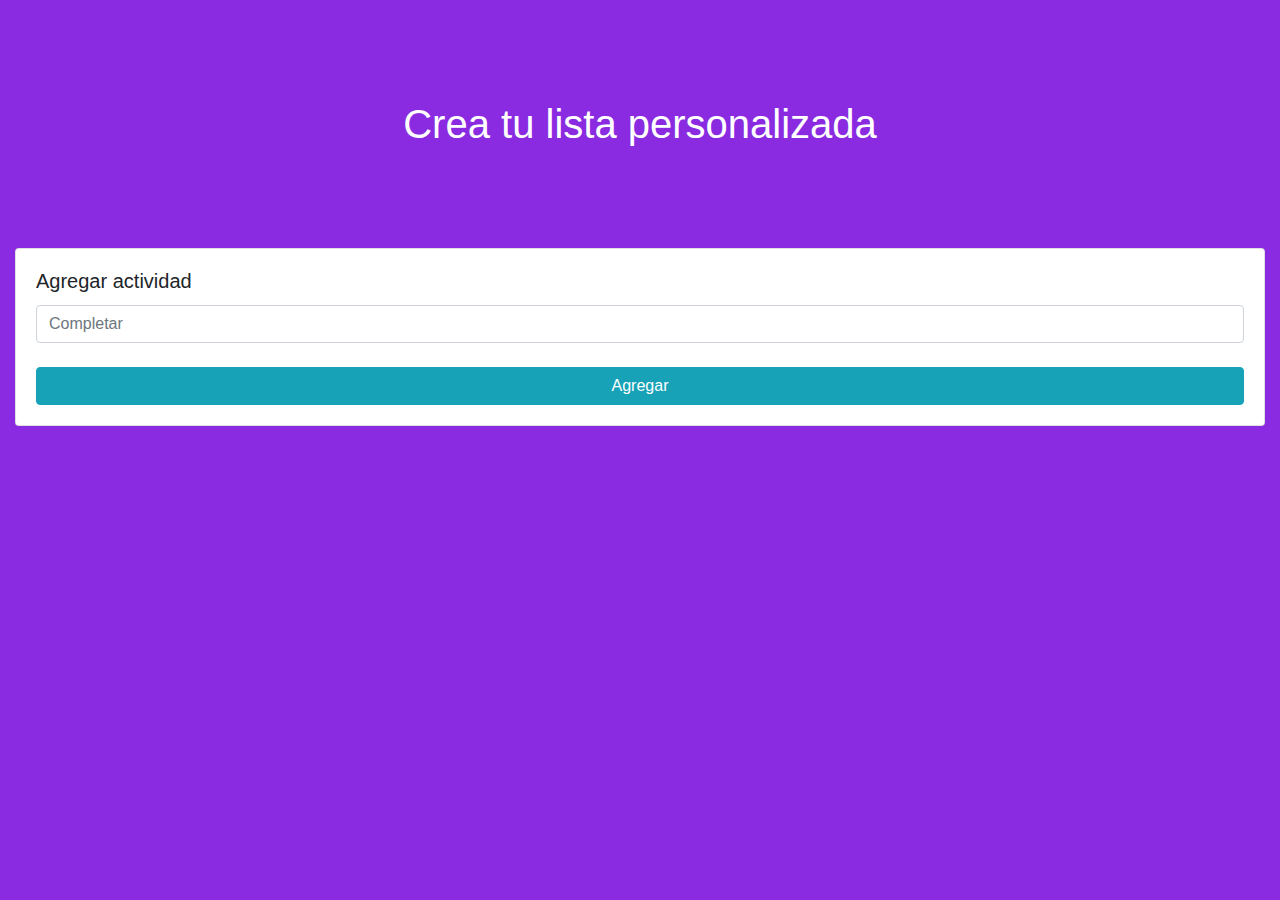
<file: index.html>
<!DOCTYPE html>
<html lang="en">
<head>
    <meta charset="UTF-8">
    <meta name="viewport" content="width=device-width, initial-scale=1.0">
    <link rel="stylesheet" href="https://maxcdn.bootstrapcdn.com/bootstrap/4.5.2/css/bootstrap.min.css">
    <link rel="stylesheet" href="style.css">
    <title>Document</title>
</head>
<body id="body" class="container-fluid">   
    
    <header>
        <h1 class="titulo_principal">Crea tu lista personalizada</h1>     
    </header>

    <main>
        <section class="lista">
            <div class="card-deck">
                <div class="card">
                    <div class="card-body">
                        <h5 class="card-title">Agregar actividad</h5>
                        <input type="text" class="form-control mb-4" id="input_buscador" placeholder="Completar" required>
                        <button class="btn btn-info btn-block" id="btn_agregar" type="submit">Agregar</button>                  
                    </div>
                </div>
        </section>

        <section class="noVisible" id="section_lista_actividades">
            <div class="card-deck">
                <div class="card">
                    <div class="card-body" id="cont_lista_actividades">
                        <h5 class="card-title">Actividades</h5>
                        <div id="lista_actividades"></div>
                        <button class="btn btn-info btn-block" id="btn_eliminar" type="submit">Eliminar Lista</button>
                        <button class="btn btn-info btn-block" id="btn_activar" type="submit">Activar Lista</button>
                    </div>
                </div>
        </section>

        <section class="noVisible" id="section_actividades_activas"> 
            <div class="card-deck">
                <div class="card">
                    <div class="card-body">
                        <h5 class="card-title">Actividades Activas</h5>
                        <div id="lista_actividades_activas"></div>
                        <button class="btn btn-info btn-block" id="btn_desactivar" type="submit">Desactivar</button>
                    </div>
                </div>
        </section>
    </main>

    <script src="./index.js"></script>
</body>
</html>
</file>
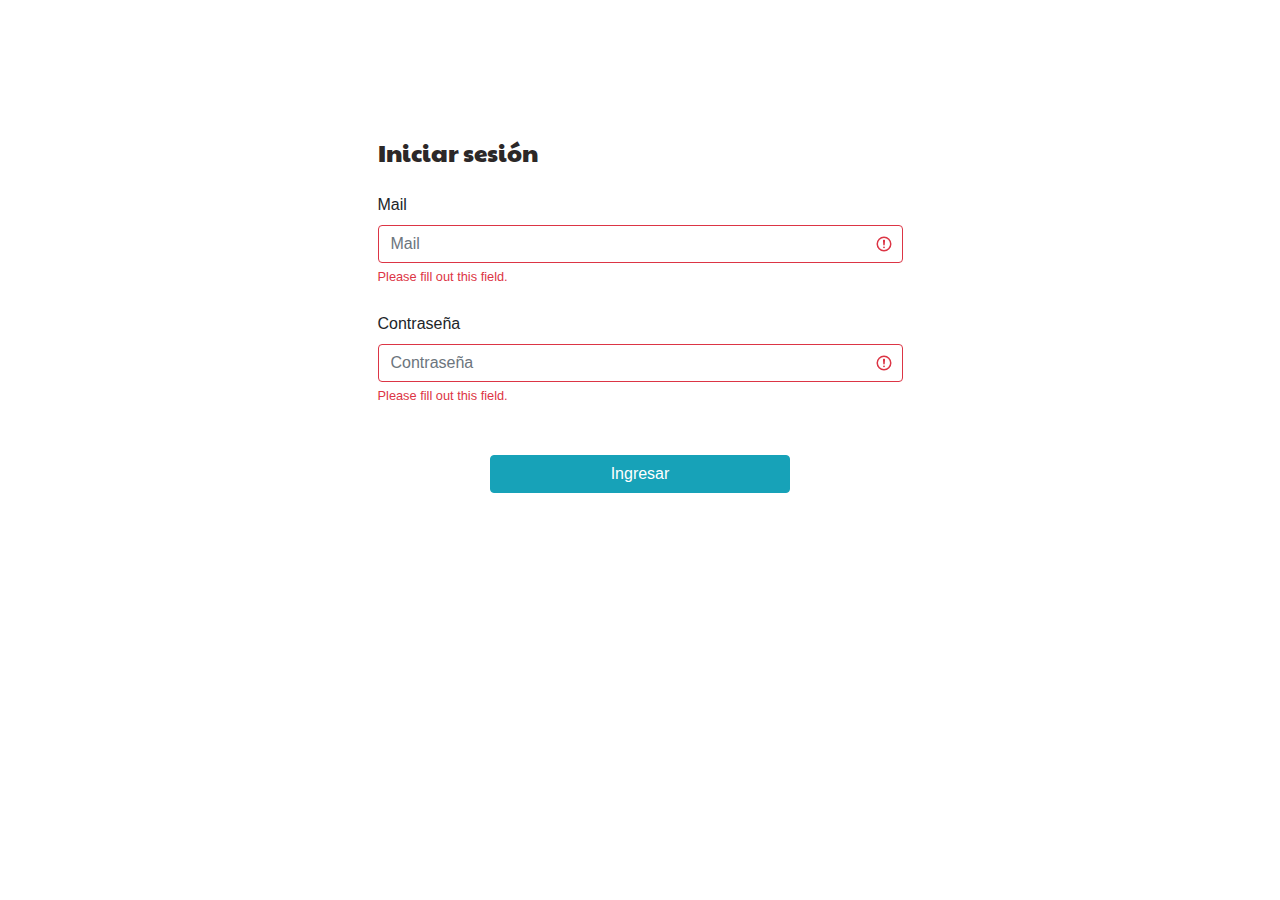
<file: login.html>
<!DOCTYPE html>
<html lang="en">

<head>
    <meta charset="UTF-8">
    <meta name="viewport" content="width=device-width, initial-scale=1.0">
    <link rel="stylesheet" href="style.css">
    <link rel="stylesheet" href="login.css">

    <link rel="stylesheet" href="https://maxcdn.bootstrapcdn.com/bootstrap/4.5.2/css/bootstrap.min.css">
    <link href="https://fonts.googleapis.com/css2?family=Paytone+One&display=swap" rel="stylesheet">


    <title>Login</title>

</head>

<body class="container-fluid">

    <main>
        <section class="login">
            <form id="form_login" class="was-validated" class="text-center border border-light p-5">
                <h2 class="h4 mb-4">Iniciar sesión</h2>
                <div class="form-group" id="form_mail">
                    <label>Mail</label>
                    <input type="email" class="form-control" id="mail" placeholder="Mail" required>
                    <div class="valid-feedback">Valid.</div>
                    <div class="invalid-feedback">Please fill out this field.</div>
                </div>
                <div class="form-group" id="form_pass">
                    <label>Contraseña</label>
                    <input type="password" class="form-control" id="pass" placeholder="Contraseña" required>
                    <div class="valid-feedback">Valid.</div>
                    <div class="invalid-feedback">Please fill out this field.</div>
                </div>
            </form>
            <button class="btn btn-info btn-block" class="container-fluid" id="ingresar">Ingresar</button>
        </section>

    </main>

    <script src="./login.js"></script>



</body>

</html>
</file>
<file: style.css>
#body {
    background-color: blueviolet;
}

.noVisible {
    display: none;
}

.titulo_principal {
    color: white;
    text-align: center;
    margin: 8%;
}

.botones button {
    
    height: 50px;
}
</file>
<file: login.css>
.login {
    margin: 0 auto; 
    padding: 7%;
    max-width: 800px;
    
}
h2 {
    font-family: 'Paytone One', sans-serif;
    color: rgb(44, 40, 40);
}

#ingresar {
    max-width: 300px;
    margin: 0 auto; 
}

#form_login {
    margin: 50px;
}

#form_mail {
    margin: 5% 0 5% 0;
}

#form_pass {
    margin: 5% 0 7% 0;
}
</file>
